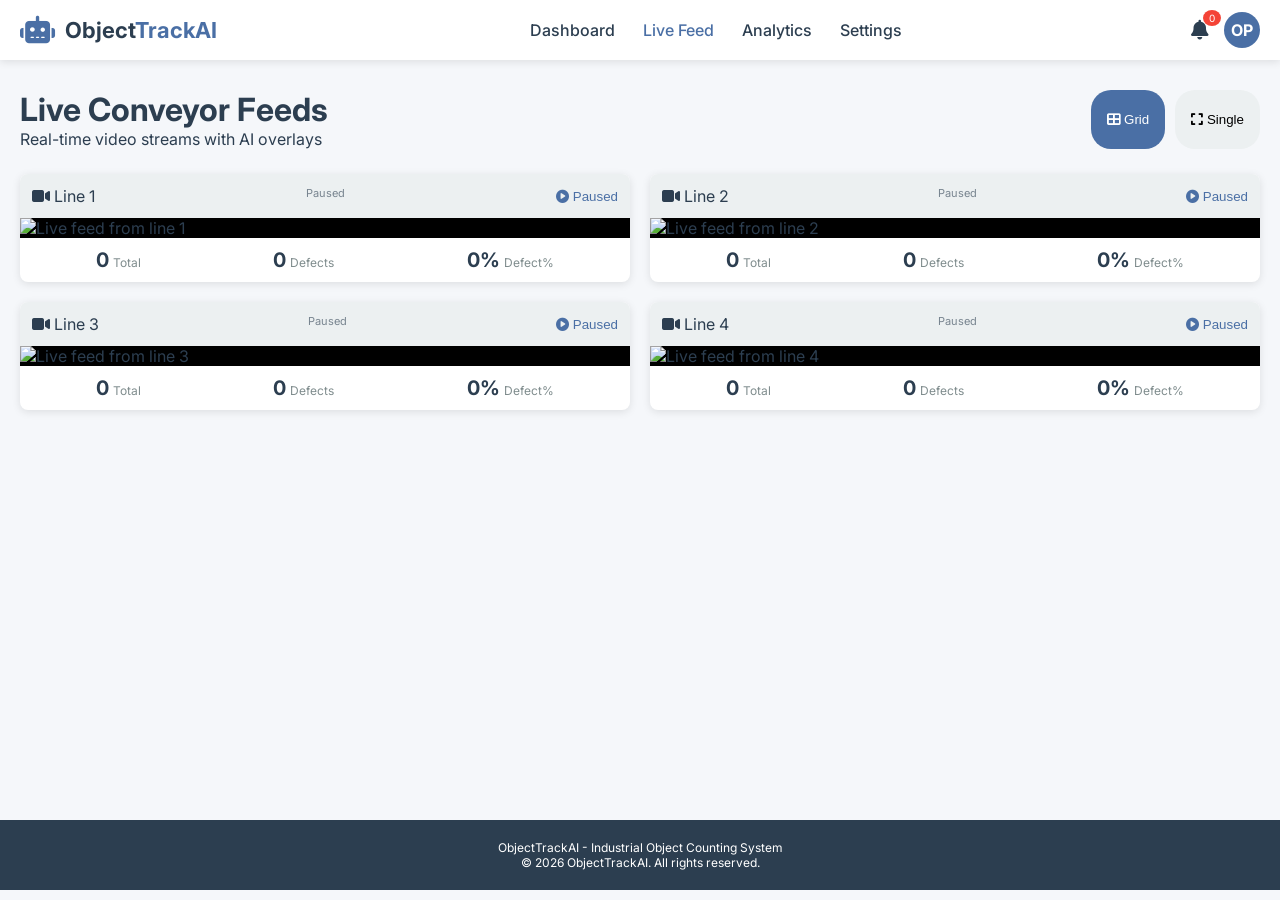
<file: web/live-feed.html>
<!DOCTYPE html>
<html lang="en">
<head>
    <meta charset="UTF-8">
    <meta name="viewport" content="width=device-width, initial-scale=1.0">
    <title>ObjectTrackAI - Live Feed</title>
    <link rel="stylesheet" href="https://cdnjs.cloudflare.com/ajax/libs/font-awesome/6.4.0/css/all.min.css">
    <link href="https://fonts.googleapis.com/css2?family=Inter:wght@300;400;500;600;700&display=swap" rel="stylesheet">
    <link rel="stylesheet" href="css/main.css">
    <link rel="stylesheet" href="css/live-feed.css">
</head>
<body class="page-live-feed">
    <header>
        <div class="container">
            <div class="header-content">
                <div class="logo">
                    <div class="logo-icon"><i class="fas fa-robot"></i></div>
                    <div class="logo-text">Object<span>TrackAI</span></div>
                </div>
                <nav>
                    <a href="index.html">Dashboard</a>
                    <a href="live-feed.html" class="active">Live Feed</a>
                    <a href="analytics.html">Analytics</a>
                    <a href="settings.html">Settings</a>
                </nav>
                <div class="user-info">
                    <div class="notification-icon"><i class="fas fa-bell"></i><div class="notification-badge">0</div></div>
                    <div class="user-avatar">OP</div>
                </div>
            </div>
        </div>
    </header>

    <main class="main-content">
        <div class="container">
            <div class="live-feed-header">
                <div>
                    <h1 class="dashboard-title">Live Conveyor Feeds</h1>
                    <p class="dashboard-subtitle">Real-time video streams with AI overlays</p>
                </div>
                <div class="view-controls">
                    <button class="view-btn active" data-view="grid"><i class="fas fa-th-large"></i> Grid</button>
                    <button class="view-btn" data-view="single"><i class="fas fa-expand"></i> Single</button>
                </div>
            </div>

            <div class="camera-grid" id="camera-grid">
                <!-- Camera cards will be populated dynamically by JavaScript -->
            </div>
        </div>

        <!-- Single View Overlay (uses <img> instead of <video>) -->
        <div id="single-view-overlay" class="overlay">
            <div class="overlay-header">
                <span id="overlay-title">Line 1</span>
                <button id="overlay-close"><i class="fas fa-times"></i></button>
            </div>
            <div class="overlay-body">
                <button id="overlay-prev" class="nav-btn"><i class="fas fa-chevron-left"></i></button>
                <img id="overlay-video" alt="Live feed overlay" style="max-width:90%; max-height:80%; background:#000;">
                <button id="overlay-next" class="nav-btn"><i class="fas fa-chevron-right"></i></button>
            </div>
            <div class="overlay-stats">
                <div class="stat">Total: <span id="overlay-total">0</span></div>
                <div class="stat">Defects: <span id="overlay-defects">0</span></div>
                <div class="stat">Rate: <span id="overlay-rate">0</span>%</div>
            </div>
        </div>
    </main>

    <footer>
        <div class="container">
            <div class="footer-content">ObjectTrackAI - Industrial Object Counting System</div>
            <div class="copyright">&copy; 2026 ObjectTrackAI. All rights reserved.</div>
        </div>
    </footer>

    <script src="js/app.js"></script>
    <script src="js/stream.js"></script>
</body>
</html>
</file>
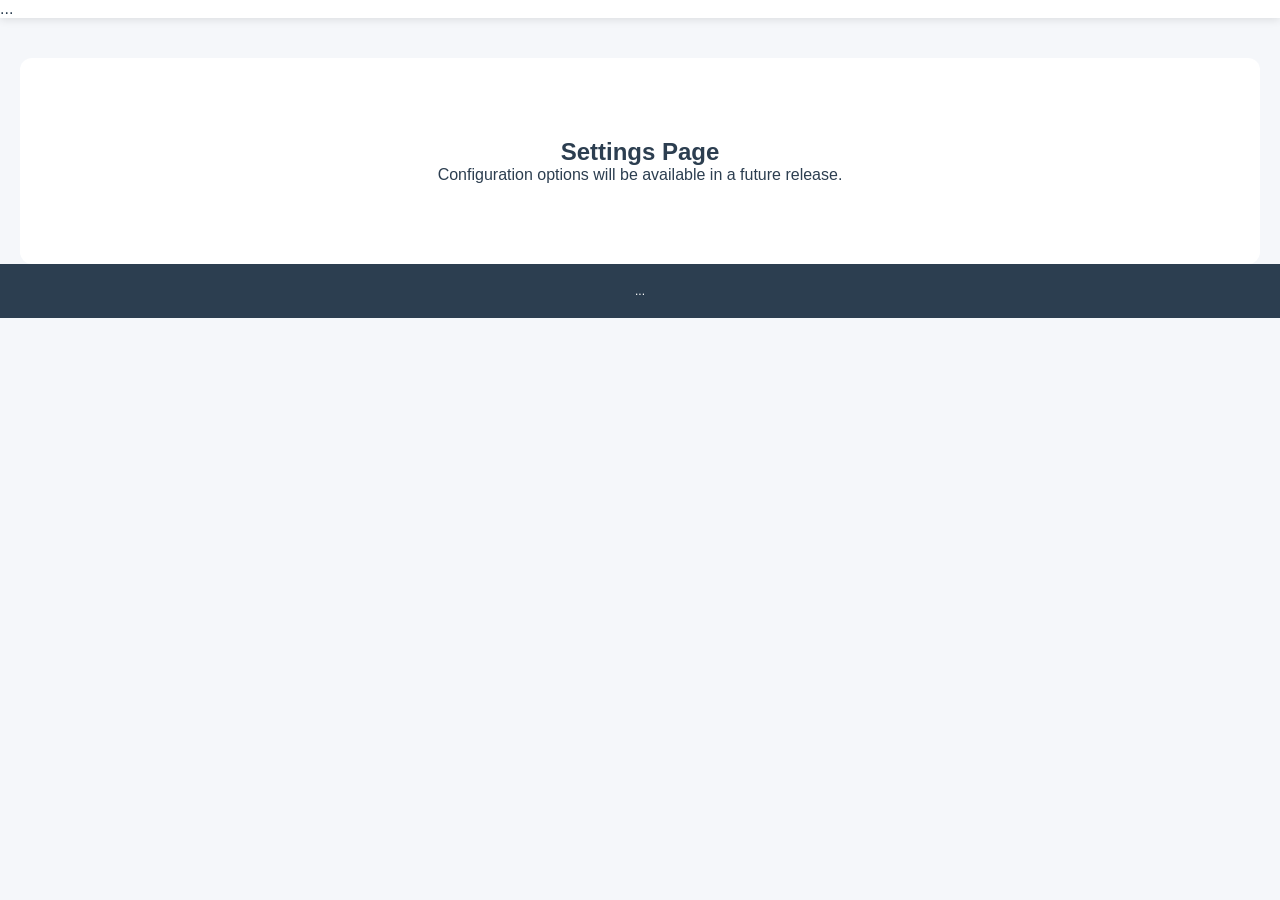
<file: web/settings.html>
<!DOCTYPE html>
<html lang="en">
<head>
    <meta charset="UTF-8">
    <meta name="viewport" content="width=device-width, initial-scale=1.0">
    <title>ObjectTrackAI - Settings</title>
    <link rel="stylesheet" href="css/main.css">
    <style>
        .under-development {
            text-align: center;
            padding: 80px 20px;
            background: white;
            border-radius: 12px;
            margin-top: 40px;
        }
        .under-development i { font-size: 64px; color: var(--primary); margin-bottom: 20px; }
    </style>
</head>
<body>
    <header>...</header>
    <main>
        <div class="container">
            <div class="under-development">
                <i class="fas fa-cogs"></i>
                <h2>Settings Page</h2>
                <p>Configuration options will be available in a future release.</p>
            </div>
        </div>
    </main>
    <footer>...</footer>
</body>
</html>
</file>
<file: web/css/main.css>
:root {
    --primary: #4a6fa5;
    --primary-dark: #3a5a8a;
    --secondary: #ff9800;
    --dark: #2c3e50;
    --gray: #7f8c8d;
    --light-gray: #ecf0f1;
    --success: #4caf50;
    --danger: #f44336;
    --warning: #ffc107;
    --border-radius: 8px;
    --box-shadow: 0 2px 8px rgba(0,0,0,0.1);
}

* { margin: 0; padding: 0; box-sizing: border-box; }

body {
    font-family: 'Inter', sans-serif;
    background: #f5f7fa;
    color: var(--dark);
}

.container { max-width: 1400px; margin: 0 auto; padding: 0 20px; }

header {
    background: white;
    box-shadow: var(--box-shadow);
    position: sticky;
    top: 0;
    z-index: 100;
}

.header-content {
    display: flex;
    justify-content: space-between;
    align-items: center;
    padding: 12px 0;
}

.logo { display: flex; align-items: center; gap: 10px; }
.logo-icon { font-size: 28px; color: var(--primary); }
.logo-text { font-size: 22px; font-weight: 700; }
.logo-text span { color: var(--primary); }

nav a {
    margin-left: 24px;
    text-decoration: none;
    color: var(--dark);
    font-weight: 500;
    transition: 0.2s;
}
nav a:hover, nav a.active { color: var(--primary); }

.user-info { display: flex; align-items: center; gap: 15px; }
.notification-icon { position: relative; cursor: pointer; font-size: 20px; }
.notification-badge {
    position: absolute;
    top: -8px;
    right: -12px;
    background: var(--danger);
    color: white;
    border-radius: 50%;
    padding: 2px 6px;
    font-size: 10px;
}
.user-avatar {
    width: 36px;
    height: 36px;
    background: var(--primary);
    border-radius: 50%;
    display: flex;
    align-items: center;
    justify-content: center;
    color: white;
    font-weight: bold;
}

.main-content { padding: 30px 0; min-height: calc(100vh - 140px); }

footer {
    background: var(--dark);
    color: white;
    text-align: center;
    padding: 20px 0;
    font-size: 12px;
}

.btn {
    padding: 8px 16px;
    border: none;
    border-radius: var(--border-radius);
    cursor: pointer;
    font-weight: 500;
    transition: 0.2s;
}
.btn-primary { background: var(--primary); color: white; }
.btn-primary:hover { background: var(--primary-dark); }
.btn-success { background: var(--success); color: white; }
.btn-danger { background: var(--danger); color: white; }

.select-sm {
    padding: 5px 10px;
    border-radius: 20px;
    border: 1px solid var(--light-gray);
    background: white;
}
</file>
<file: web/css/live-feed.css>
.live-feed-header {
    display: flex;
    justify-content: space-between;
    margin-bottom: 25px;
}

.view-controls { display: flex; gap: 10px; }
.view-btn {
    background: var(--light-gray);
    border: none;
    padding: 8px 16px;
    border-radius: 20px;
    cursor: pointer;
}
.view-btn.active {
    background: var(--primary);
    color: white;
}

.camera-grid {
    display: grid;
    grid-template-columns: repeat(auto-fill, minmax(450px, 1fr));
    gap: 20px;
}

.camera-card {
    background: white;
    border-radius: var(--border-radius);
    overflow: hidden;
    box-shadow: var(--box-shadow);
}

.camera-header {
    display: flex;
    justify-content: space-between;
    padding: 12px;
    background: var(--light-gray);
}
.stream-placeholder i {
  font-size: 42px;
}
.stream-toggle {
    background: none;
    border: none;
    cursor: pointer;
    color: var(--primary);
    font-weight: 500;
}

.camera-feed video {
    width: 100%;
    height: auto;
    background: #000;
}

.camera-stats {
    display: flex;
    justify-content: space-around;
    padding: 10px;
}
.stat-item { text-align: center; }
.stat-value { font-size: 20px; font-weight: bold; }
.stat-label { font-size: 12px; color: var(--gray); }

.overlay {
    position: fixed;
    top: 0;
    left: 0;
    width: 100%;
    height: 100%;
    background: rgba(0,0,0,0.9);
    z-index: 1000;
    display: none;
    flex-direction: column;
}
.overlay.open { display: flex; }

.overlay-header {
    padding: 20px;
    background: #222;
    color: white;
    display: flex;
    justify-content: space-between;
}
.overlay-body {
    flex: 1;
    display: flex;
    align-items: center;
    justify-content: center;
    position: relative;
}
.overlay-body video {
    max-width: 90%;
    max-height: 80%;
}
.nav-btn {
    position: absolute;
    top: 50%;
    transform: translateY(-50%);
    background: rgba(0,0,0,0.5);
    color: white;
    border: none;
    font-size: 32px;
    cursor: pointer;
    padding: 10px;
}
.nav-btn:first-of-type { left: 20px; }
.nav-btn:last-of-type { right: 20px; }

.overlay-stats {
    display: flex;
    justify-content: center;
    gap: 30px;
    padding: 15px;
    background: #222;
    color: white;
}

.camera-feed img.stream-frame {
    width: 100%;
    height: auto;
    background: #000;
    display: block;
}
</file>
